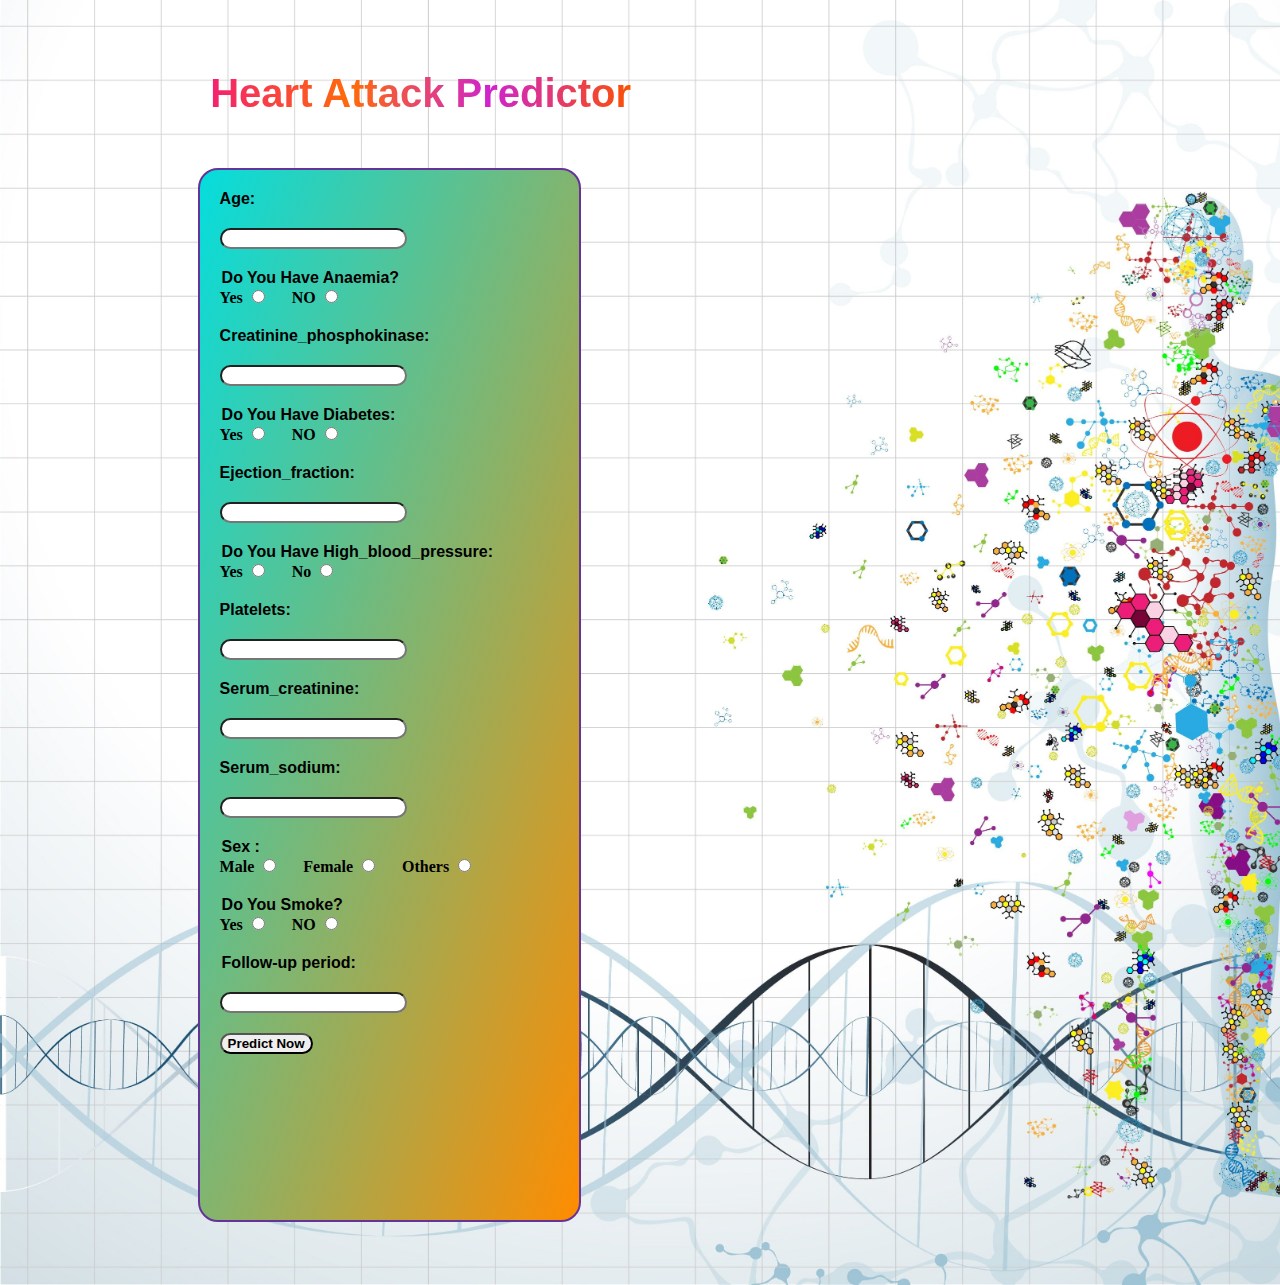
<file: templates/index.html>
<!DOCTYPE html>
<html lang="en">

<head>
    <meta charset="UTF-8">
    <meta name="viewport" content="width=device-width, initial-scale=1.0">
    <title>Health</title>
    <link rel="stylesheet" href="/static/style.css">
</head>

<body>

    <h1 class="head">Heart Attack Predictor</h1>


    <div class="container">

        <form action='/predict' method="POST" >

            <label for="Age" class="ok">Age:</label>
            <input type="text" name="Age" class="ok" id="Age" value="" required>

            <legend class="ok">Do You Have Anaemia?</legend>
            <label for="yes" class="sex">Yes</label>
            <input type="radio" name="Anaemia" id="yes" value="1" required>
            <label for="no" class="sex">NO</label>
            <input type="radio" name="Anaemia" id="no" value="0" required>


            <label for="Creatinine_phosphokinase" class="ok">Creatinine_phosphokinase:</label>
            <input type="text" name="Creatinine_phosphokinase" id="Creatinine_phosphokinase" class="ok" required> 

            <legend class="ok">Do You Have Diabetes:</legend>
            <label for="yes" class="sex">Yes</label>
            <input type="radio" name="Diabetes" id="yes" value="1" required>
            <label for="no" class="sex">NO</label>
            <input type="radio" name="Diabetes" id="no" value="0" required>


            <label for="Ejection_fraction" class="ok">Ejection_fraction:</label>
            <input type="text" name="Ejection_fraction" id="Ejection_fraction" class="ok" required>

            
            
            <legend class="ok">Do You Have High_blood_pressure:</legend>
            <label for="Yes" class="sex">Yes</label>
            <input type="radio" name="High_blood_pressure" id="Yes" value="1" required >
            <label for="No" class="sex">No</label>
            <input type="radio" name="High_blood_pressure" id="No" value="0" required>
          
            <label for="Platelets" class="ok">Platelets:</label>
            <input type="text" name="Platelets" id="Platelets" class="ok" required>

            <label for="Serum_creatinine" class="ok">Serum_creatinine:</label>
            <input type="text" name="Serum_creatinine" id="Serum_creatinine" class="ok" required>

            <label for="Serum_sodium" class="ok">Serum_sodium:</label>
            <input type="text" name="Serum_sodium" id="Serum_sodium" class="ok" required>

            <legend class="ok">Sex :</legend>
            <label for="male" class="sex">Male</label>
            <input type="radio" name="sex" id="male" value="1" required>
            <label for="female" class="sex">Female</label>
            <input type="radio" value="0" name="sex" id="female" required>
            <label for="other" class="sex">Others</label>
            <input type="radio" name="sex" id="other" value="0" required>


            <legend class="ok">Do You Smoke?</legend>
            <label for="yes" class="sex">Yes</label>
            <input type="radio" name="smoke" id="yes" value="1" required>
            <label for="no" class="sex">NO</label>
            <input type="radio" name="smoke" id="no" value="0" required> 

            <legend class="ok">Follow-up period:</legend>
            <input type="text" name="fup" id="" class="ok" required>
            
            <button type="submit" class="ok">Predict Now</button>
        </form>
    </div>
  
</body>

</html>
</file>
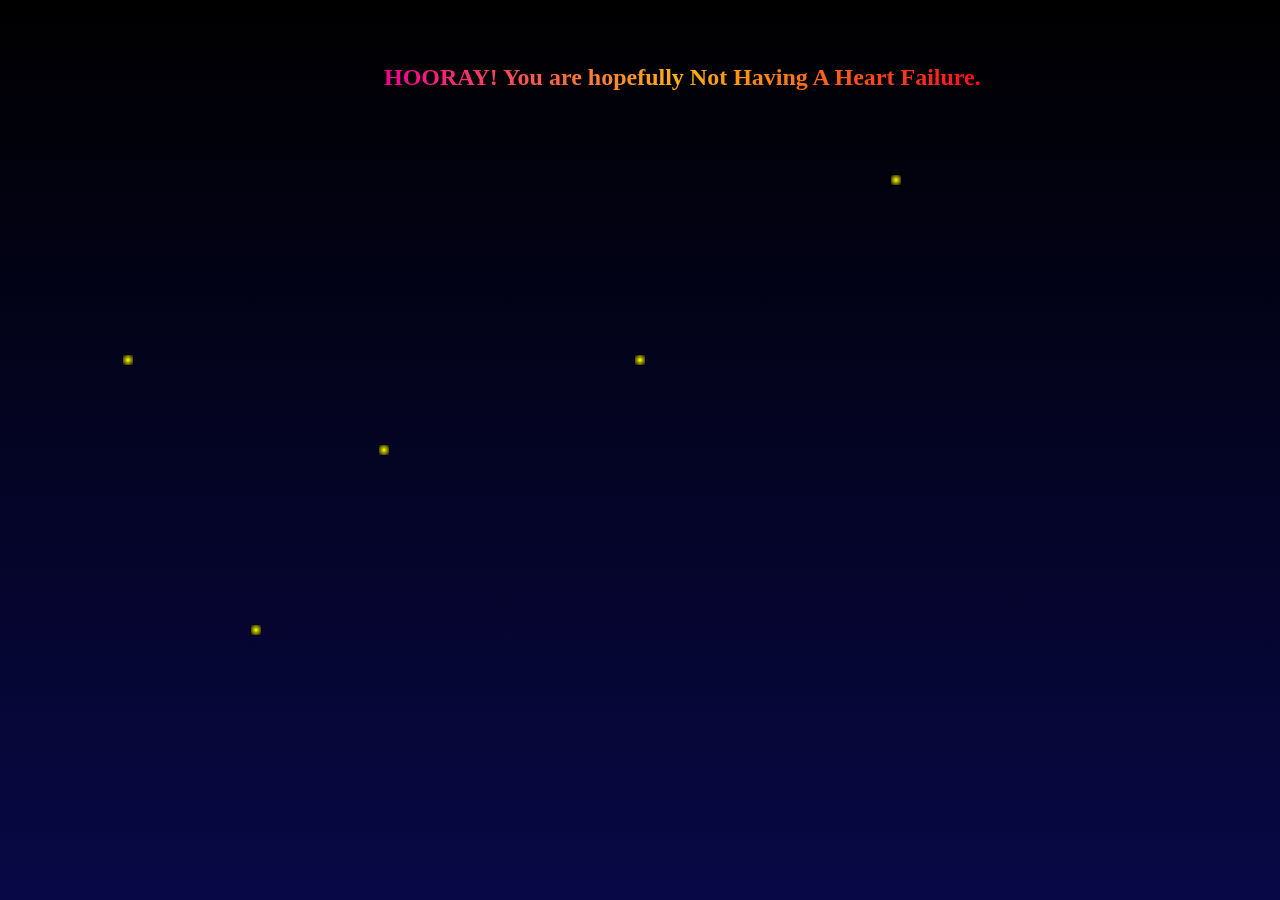
<file: templates/pop2.html>
<!DOCTYPE html>
<html lang="en">
  <head>
    <meta charset="UTF-8" />
    <meta http-equiv="X-UA-Compatible" content="IE=edge" />
    <meta name="viewport" content="width=device-width, initial-scale=1.0" />
    <title>Result</title>
  </head>
  <style>
    body {
      margin: 0;
    }

    
    .container {
      position: relative;
      background-image: linear-gradient(black, rgb(8, 8, 70));
      height: 100vh;
      overflow: hidden;
    }
    @keyframes fireworks {
      0% {
        transform: translateY(100vh);
      }
      50% {
        width: 10px;
        height: 10px;
        opacity: 1;
      }
      75% {
        width: 10px;
        height: 10px;
        opacity: 1;
      }
      100% {
        width: 250px;
        height: 250px;
        opacity: 0;
      }
    }
    .fireworks,
    .fireworks2,
    .fireworks3,
    .fireworks4,
    .fireworks5 {
      position: absolute;
      top: 40%;
      left: 50%;
      background-image: radial-gradient(yellow, black),
        radial-gradient(red, black), radial-gradient(rgb(255, 0, 149), black),
        radial-gradient(rgb(153, 0, 255), black),
        radial-gradient(rgb(255, 0, 149), black),
        radial-gradient(rgb(255, 0, 170), black),
        radial-gradient(rgb(0, 255, 170), black),
        radial-gradient(rgb(153, 0, 255), black),
        radial-gradient(rgb(255, 0, 149), black),
        radial-gradient(rgb(0, 174, 255), black),
        radial-gradient(rgb(0, 255, 170), black),
        radial-gradient(rgb(153, 0, 255), black),
        radial-gradient(rgb(0, 255, 170), black),
        radial-gradient(rgb(153, 0, 255), black),
        radial-gradient(rgb(255, 0, 149), black),
        radial-gradient(rgb(200, 255, 0), black),
        radial-gradient(rgb(0, 255, 170), black),
        radial-gradient(rgb(0, 140, 255), black),
        radial-gradient(rgb(255, 217, 0), black),
        radial-gradient(rgb(0, 140, 255), black), radial-gradient(red, black),
        radial-gradient(rgb(166, 255, 0), black),
        radial-gradient(rgb(166, 255, 0), black),
        radial-gradient(rgb(255, 0, 149), black);
      background-position: 95% 30%, 50% 0%, 100% 10%, 20% 10%, 50% 50%, 30% 30%,
        0% 50%, 80% 25%, 50% 30%, 80% 50%, 100% 60%, 80% 80%, 20% 85%, 0 25%,
        55% 65%, 85% 0, 50% 100%, 70% 90%, 10% 70%, 70% 70%, 30% 70%, 20% 40%,
        40% 90%, 90% 90%;
      width: 10px;
      height: 10px;
      transform: translate(-50%, -50%);
      background-size: 10px 10px;
      background-repeat: no-repeat;
      animation: fireworks 2s  infinite;
    }
    .fireworks2 {
      top: 50%;
      left: 30%;
      animation-delay: 0.5s;
    }
    .fireworks3 {
      top: 20%;
      left: 70%;
      animation-delay: 0.75s;
    }
    .fireworks4 {
      top: 70%;
      left: 20%;
      animation-delay: 1.75s;
    }
    .fireworks5 {
      top: 40%;
      left: 10%;
      animation-delay: 1.25s;
    }
    .hoo{
        margin: 5% 0 0 30%;
        color:yellow;
        background: linear-gradient(
        to right, #f50093, #ffb30f,
         #ff0b1f, #e2fb02);

    -webkit-text-fill-color: transparent;
    
    -webkit-background-clip: text;

    }
  </style>
  <body>
    

    
    <div class="container">

        <h2 id="hoo"  class="hoo">HOORAY! You are hopefully Not Having A Heart Failure.</h2>

       
      <div class="fireworks" id="fireworks"></div>
      <div class="fireworks2" id="fireworks2"></div>
      <div class="fireworks3" id="fireworks3"></div>
      <div class="fireworks4" id="fireworks4"></div>
      <div class="fireworks5" id="fireworks5"></div>
    </div>
  </body>
  <!-- <script>
    const img = document.getElementById('fireworks');
    const img2 = document.getElementById('fireworks2');
    const img3 = document.getElementById('fireworks3');
    const  img4 = document.getElementById('fireworks4');
    const img5 = document.getElementById('fireworks5');
    const id = document.getElementById('hoo');

    img.addEventListener('animationend',()=>{
        img.style.display='none';
    })
    img2.addEventListener('animationend',()=>{
        img2.style.display='none';
    })
    img3.addEventListener('animationend',()=>{
        img3.style.display='none';
    })
    img4.addEventListener('animationend',()=>{
        img4.style.display='none';
    })
    img5.addEventListener('animationend',()=>{
        img5.style.display='none';
    })
   


  </script> -->
</html>
</file>
<file: static/style.css>
body{

    background-image: url(images/wallpaperflare.com_wallpaper\ \(8\).jpg);
    background-size:cover;
}
.container{
    border: 2px solid rebeccapurple;
    width: 30%;
    margin: 2% 20% 5% 15%;
  height: 1050px;
  border-radius: 20px;
  background-image: linear-gradient(to bottom right, rgb(5, 221, 221), rgb(255, 140, 0));
  
}
.ok{
    display: block;
    margin-top: 20px;
    margin-left: 20px;
    border-radius: 30px;
    font-family: 'Segoe UI', Tahoma, Geneva, Verdana, sans-serif;
    font-weight:bold;
   
}
.sex{
    margin-left: 20px;
    margin-top: 20px;
    font-weight: bold;

}
.head{
    margin-top: 5%;
    margin-left: 16%;
    font-weight: bolder;
    display: inline-block;
    top: 40%;
    left: 40%;
    
    font-size: 40px;
    font-family: Arial, 
        Helvetica, sans-serif;
    background: linear-gradient(
        to right, #f32170, #ff6b08,
         #cf23cf, #fb5102);

    -webkit-text-fill-color: transparent;
    
    -webkit-background-clip: text;
    

}
</file>
